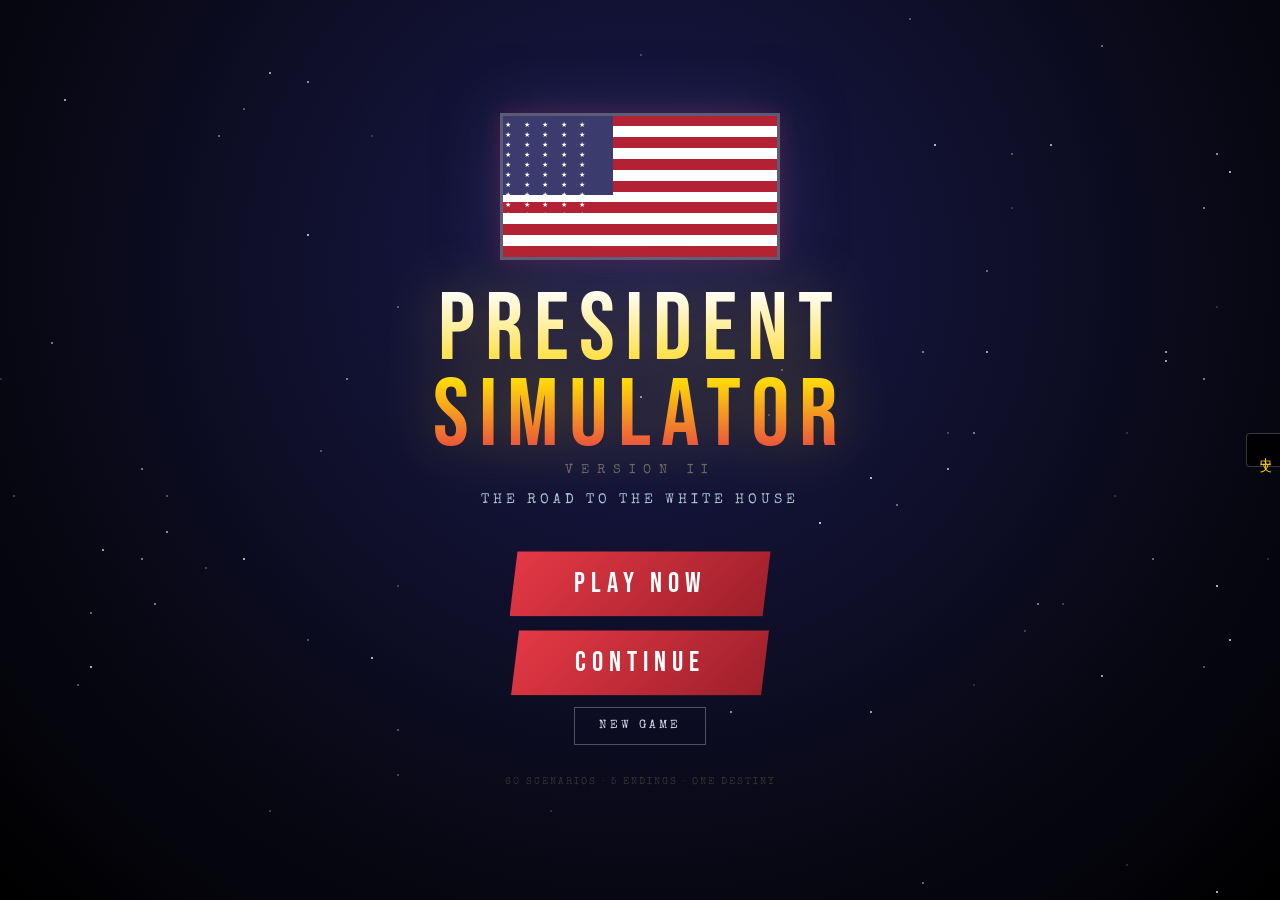
<file: index.html>
<!DOCTYPE html>
<html lang="en">
<head>
<meta charset="UTF-8">
<meta name="viewport" content="width=device-width, initial-scale=1.0">
<title>美国总统模拟器 V2 / US President Simulator V2</title>
<link href="https://fonts.googleapis.com/css2?family=Bebas+Neue&family=Playfair+Display:ital,wght@0,400;0,700;0,900;1,400;1,700&family=Special+Elite&family=Libre+Baskerville:wght@400;700&display=swap" rel="stylesheet">
<link rel="stylesheet" href="styles.css">
</head>
<body>
<div id="game">

<!-- INTRO -->
<div id="intro" class="screen active">
  <div class="stars-bg" id="starsBg"></div>
  <div class="intro-inner">
    <div class="flag-wrap">
      <div class="flag-stripes" id="flagStripes"></div>
      <div class="canton" id="canton"></div>
    </div>
    <div class="intro-title">PRESIDENT<br>SIMULATOR</div>
    <div class="intro-v2">VERSION II</div>
    <div class="intro-sub">THE ROAD TO THE WHITE HOUSE</div>
    <div class="intro-actions">
      <button id="play-btn" class="btn-play" onclick="startGame()">PLAY NOW</button>
      <div id="save-actions" class="intro-save-actions" hidden>
        <button id="continue-btn" class="btn-play" onclick="continueGame()">CONTINUE</button>
        <button id="new-game-btn" class="btn-secondary" onclick="newGame()">NEW GAME</button>
      </div>
      <div id="save-status" class="intro-save-status" hidden></div>
    </div>
    <div class="intro-credits">60 SCENARIOS &nbsp;·&nbsp; 5 ENDINGS &nbsp;·&nbsp; ONE DESTINY</div>
  </div>
</div>

<!-- CHARACTER SELECT -->
<div id="char-select" class="screen">
  <div class="sel-title">CHOOSE YOUR CANDIDATE</div>
  <div class="sel-sub">YOUR BELIEFS. YOUR DESTINY. YOUR AMERICA.</div>
  <div class="cands" id="candGrid"></div>
</div>

<!-- CAMPAIGN -->
<div id="campaign" class="screen">
  <div class="camp-header">
    <div class="camp-logo">⚡ CAMPAIGN 2024</div>
    <div class="camp-cand-name" id="campCandName"></div>
    <div class="ev-cnt" id="campEvCnt">EVENT 0 / 20</div>
  </div>
  <div class="stats-row" id="campStats"></div>
  <div class="camp-body">
    <div class="ev-card" id="eventCard"></div>
  </div>
</div>

<!-- ELECTION NIGHT -->
<div id="election-night" class="screen">
  <div class="en-body" id="enBody">
    <div class="en-logo">🗳️ ELECTION NIGHT</div>
    <div class="en-net">LIVE RESULTS • NETWORK NEWS 2024</div>
    <div class="ev-map"><div class="ev-map-dem" id="mapDem" style="width:0%"></div><div class="ev-map-rep" id="mapRep" style="width:0%"></div><div class="ev-map-mid"></div></div>
    <div class="ev-nums">
      <div class="evn-side evn-dem"><div class="evn-n" id="evnDem">0</div><div class="evn-lbl">DEMOCRATIC</div></div>
      <div class="evn-side evn-rep"><div class="evn-n" id="evnRep">0</div><div class="evn-lbl">REPUBLICAN</div></div>
    </div>
    <div class="en-status" id="enStatus">COUNTING VOTES...</div>
    <div class="en-winner" id="enWinner"></div>
  </div>
  <div class="ticker-bar"><div class="ticker-inner" id="tickerInner"></div></div>
</div>

<!-- PRESIDENCY -->
<div id="presidency" class="screen">
  <div class="np-header">
    <div class="np-name">🏛️ THE AMERICAN CHRONICLE</div>
    <div style="display:flex;flex-direction:column;align-items:flex-end;gap:2px">
      <div class="np-date" id="presDate">JANUARY 20, 2025</div>
      <div class="pres-event-counter" id="presEvCnt" style="font-family:Special Elite,cursive;font-size:10px;color:#aaa;letter-spacing:2px">DAY 1 OF 1460</div>
    </div>
  </div>
  <div class="np-stats" id="presStats"></div>
  <div class="np-body">
    <div class="np-card" id="presCard"></div>
  </div>
</div>

<!-- GAME OVER -->
<div id="game-over" class="screen">
  <div class="go-inner" id="goInner"></div>
</div>

</div><!-- #game -->

<!-- Language toggle button -->
<button id="lang-btn" onclick="toggleLang()">中文</button>


<script src="app.js"></script>
</body>
</html>
</file>
<file: styles.css>
*{margin:0;padding:0;box-sizing:border-box}
body{font-family:"Libre Baskerville",serif;overflow:hidden;background:#000;color:#fff;width:100vw;height:100vh;position:relative}
#game{width:100%;height:100%;position:relative}
.screen{display:none;width:100%;height:100%;position:absolute;top:0;left:0;flex-direction:column;align-items:center;justify-content:center}
.screen.active{display:flex}

/* INTRO */
#intro{background:radial-gradient(ellipse at 50% 30%,#1a1a4e 0%,#0a0a1a 60%,#000 100%);position:relative;overflow:hidden}
.stars-bg{position:absolute;inset:0;pointer-events:none;z-index:0}
.star-dot{position:absolute;width:2px;height:2px;background:#fff;border-radius:50%;animation:twinkle 3s infinite alternate}
@keyframes twinkle{0%{opacity:.2}100%{opacity:1}}
.intro-inner{position:relative;z-index:1;display:flex;flex-direction:column;align-items:center;gap:0}
.flag-wrap{width:280px;height:147px;border:3px solid rgba(255,255,255,.3);overflow:hidden;margin-bottom:28px;box-shadow:0 0 60px rgba(60,59,110,.6),0 0 20px rgba(178,34,52,.3)}
.flag-stripes{width:100%;height:100%;display:flex;flex-direction:column}
.fs{flex:1}
.fs.r{background:#B22234}.fs.w{background:#FFFFFF}
.canton{position:absolute;top:0;left:0;width:40%;height:calc(7/13*147px);background:#3C3B6E;display:flex;flex-wrap:wrap;align-items:center;justify-center:center;padding:4px 2px;gap:1px}
.flag-wrap{position:relative}
.star{color:#fff;font-size:7px;flex:0 0 calc(100%/6)}
.intro-title{font-family:"Bebas Neue",cursive;font-size:clamp(52px,9vw,96px);letter-spacing:10px;text-align:center;line-height:.9;background:linear-gradient(180deg,#fff 0%,#ffd60a 55%,#e63946 100%);-webkit-background-clip:text;-webkit-text-fill-color:transparent;background-clip:text;filter:drop-shadow(0 0 30px rgba(255,214,10,.3))}
.intro-v2{font-family:"Special Elite",cursive;font-size:13px;letter-spacing:8px;color:#666;margin-top:4px;text-align:center}
.intro-sub{font-family:"Special Elite",cursive;font-size:14px;letter-spacing:4px;color:#aac4d0;margin:16px 0 44px;text-align:center}
.btn-play{font-family:"Bebas Neue",cursive;font-size:28px;letter-spacing:6px;background:linear-gradient(135deg,#e63946,#9b1f2a);color:#fff;border:none;padding:16px 64px;cursor:pointer;clip-path:polygon(8px 0,100% 0,calc(100% - 8px) 100%,0 100%);box-shadow:0 0 40px rgba(230,57,70,.5);transition:all .3s;position:relative;overflow:hidden}
.btn-play:hover{transform:scale(1.06);box-shadow:0 0 70px rgba(230,57,70,.8)}
.btn-play::after{content:"";position:absolute;top:-50%;left:-80%;width:40%;height:200%;background:rgba(255,255,255,.2);transform:skewX(-20deg);transition:left .5s}
.btn-play:hover::after{left:150%}
.intro-actions{display:flex;flex-direction:column;align-items:center;gap:14px}
.intro-save-actions{display:flex;flex-direction:column;align-items:center;gap:12px}
.intro-save-status{font-family:"Special Elite",cursive;font-size:11px;letter-spacing:1.5px;color:#7f8c9f;text-align:center;max-width:520px;line-height:1.5}
.btn-secondary{font-family:"Special Elite",cursive;font-size:12px;letter-spacing:3px;background:transparent;color:#d8dce6;border:1px solid rgba(255,255,255,.28);padding:12px 24px;cursor:pointer;transition:all .2s}
.btn-secondary:hover{background:rgba(255,255,255,.08);border-color:#ffd60a;color:#ffd60a}
.intro-credits{font-family:"Special Elite",cursive;font-size:10px;color:#333;margin-top:32px;letter-spacing:2px}

/* CHARACTER SELECT */
#char-select{background:linear-gradient(180deg,#0a0a1a,#111130);overflow-y:auto;justify-content:flex-start;padding:32px 16px 32px}
.sel-title{font-family:"Bebas Neue",cursive;font-size:clamp(28px,5vw,52px);letter-spacing:6px;color:#ffd60a;text-shadow:0 0 20px rgba(255,214,10,.4);margin-bottom:6px;text-align:center}
.sel-sub{font-family:"Special Elite",cursive;font-size:12px;letter-spacing:3px;color:#666;margin-bottom:32px;text-align:center}
.cands{display:flex;gap:20px;flex-wrap:wrap;justify-content:center;max-width:960px}
.cand-card{width:280px;background:rgba(255,255,255,.03);border:1px solid rgba(255,255,255,.08);padding:28px 20px;cursor:pointer;transition:all .3s;position:relative;overflow:hidden;clip-path:polygon(0 0,calc(100%-14px) 0,100% 14px,100% 100%,14px 100%,0 calc(100%-14px))}
.cand-card:hover{transform:translateY(-6px)}
.cand-card.dem:hover{background:rgba(29,53,87,.25);box-shadow:0 0 50px rgba(29,53,87,.5),0 20px 40px rgba(0,0,0,.5)}
.cand-card.rep:hover{background:rgba(230,57,70,.12);box-shadow:0 0 50px rgba(230,57,70,.35),0 20px 40px rgba(0,0,0,.5)}
.cand-card.ind:hover{background:rgba(255,214,10,.08);box-shadow:0 0 50px rgba(255,214,10,.25),0 20px 40px rgba(0,0,0,.5)}
.cand-card.dem{border-color:rgba(29,53,87,.6)}
.cand-card.rep{border-color:rgba(230,57,70,.6)}
.cand-card.ind{border-color:rgba(255,214,10,.6)}
.cand-emo{font-size:52px;display:block;text-align:center;margin-bottom:14px}
.cand-name{font-family:"Bebas Neue",cursive;font-size:26px;letter-spacing:3px;text-align:center;margin-bottom:3px}
.cand-card.dem .cand-name{color:#4dabf7}
.cand-card.rep .cand-name{color:#ff6b6b}
.cand-card.ind .cand-name{color:#ffd60a}
.cand-party{font-family:"Special Elite",cursive;font-size:10px;letter-spacing:3px;color:#555;text-align:center;margin-bottom:14px;text-transform:uppercase}
.cand-bio{font-size:12px;color:#bbb;line-height:1.6;text-align:center;margin-bottom:16px}
.cand-tags{display:flex;gap:6px;flex-wrap:wrap;justify-content:center}
.tag{font-family:"Special Elite",cursive;font-size:9px;padding:3px 7px;letter-spacing:1px;border-radius:2px}
.dem .tag{background:rgba(77,171,247,.15);color:#4dabf7;border:1px solid rgba(77,171,247,.25)}
.rep .tag{background:rgba(255,107,107,.15);color:#ff6b6b;border:1px solid rgba(255,107,107,.25)}
.ind .tag{background:rgba(255,214,10,.12);color:#ffd60a;border:1px solid rgba(255,214,10,.22)}
.cand-bonus{font-size:10px;font-family:"Special Elite",cursive;color:#666;text-align:center;margin-top:10px;font-style:italic}

/* STATS BAR (campaign) */
.camp-header{background:rgba(0,0,0,.7);border-bottom:2px solid rgba(255,255,255,.08);padding:10px 20px;display:flex;align-items:center;gap:12px;flex-shrink:0;width:100%}
.camp-logo{font-family:"Bebas Neue",cursive;font-size:18px;letter-spacing:3px;color:#ffd60a}
.camp-cand-name{font-family:"Special Elite",cursive;font-size:12px;color:#888;letter-spacing:2px}
.ev-cnt{font-family:"Special Elite",cursive;font-size:11px;color:#555;margin-left:auto;letter-spacing:1px}
.stats-row{background:rgba(0,0,0,.6);border-bottom:1px solid rgba(255,255,255,.06);padding:8px 20px;display:flex;gap:16px;flex-wrap:wrap;flex-shrink:0;width:100%}
.stat-it{display:flex;align-items:center;gap:8px;flex:1;min-width:130px}
.slabel{font-family:"Special Elite",cursive;font-size:10px;letter-spacing:2px;color:#777;white-space:nowrap}
.sbar-o{flex:1;height:7px;background:rgba(255,255,255,.08);border-radius:4px;overflow:hidden}
.sbar-i{height:100%;border-radius:4px;transition:width .7s cubic-bezier(.4,0,.2,1)}
.sa .sbar-i{background:linear-gradient(90deg,#4dabf7,#74c0fc);box-shadow:0 0 8px rgba(77,171,247,.4)}
.sf .sbar-i{background:linear-gradient(90deg,#ffd60a,#ffe066);box-shadow:0 0 8px rgba(255,214,10,.4)}
.se .sbar-i{background:linear-gradient(90deg,#51cf66,#8ce99a);box-shadow:0 0 8px rgba(81,207,102,.4)}
.sval{font-family:"Bebas Neue",cursive;font-size:13px;min-width:26px;text-align:right}

/* CAMPAIGN EVENTS */
#campaign{justify-content:flex-start;background:linear-gradient(180deg,#07070f,#0d1525)}
.camp-body{flex:1;display:flex;flex-direction:column;align-items:center;justify-content:center;padding:20px;overflow-y:auto;width:100%}
.ev-card{max-width:660px;width:100%;background:rgba(255,255,255,.025);border:1px solid rgba(255,255,255,.07);overflow:hidden;box-shadow:0 24px 64px rgba(0,0,0,.6);animation:cardIn .4s ease-out}
@keyframes cardIn{from{opacity:0;transform:translateY(18px)}to{opacity:1;transform:translateY(0)}}
.ev-tag{font-family:"Special Elite",cursive;font-size:9px;letter-spacing:4px;padding:7px 18px;background:rgba(255,255,255,.04);border-bottom:1px solid rgba(255,255,255,.06);color:#555;text-transform:uppercase}
.ev-hl{font-family:"Bebas Neue",cursive;font-size:clamp(22px,4vw,38px);letter-spacing:2px;padding:20px 20px 10px;line-height:1.1;background:linear-gradient(180deg,#fff,#ccc);-webkit-background-clip:text;-webkit-text-fill-color:transparent;background-clip:text}
.ev-body{font-size:13px;color:#999;line-height:1.7;padding:0 20px 16px}
.ev-flavor{font-family:"Special Elite",cursive;font-size:11px;color:#444;padding:10px 20px;border-top:1px solid rgba(255,255,255,.04);border-bottom:1px solid rgba(255,255,255,.04);font-style:italic;background:rgba(255,255,255,.015);margin-bottom:16px}
.choices{display:flex;flex-direction:column;gap:8px;padding:0 20px 20px}
.ch-btn{background:rgba(255,255,255,.03);border:1px solid rgba(255,255,255,.08);color:#ccc;padding:12px 16px 12px 28px;text-align:left;cursor:pointer;font-family:"Libre Baskerville",serif;font-size:12.5px;line-height:1.5;transition:all .22s;position:relative}
.ch-btn::before{content:"►";position:absolute;left:10px;top:50%;transform:translateY(-50%) scale(0);color:#ffd60a;font-size:9px;transition:transform .18s}
.ch-btn:hover{background:rgba(255,255,255,.08);border-color:rgba(255,255,255,.25);color:#fff;transform:translateX(3px)}
.ch-btn:hover::before{transform:translateY(-50%) scale(1)}
.ch-eff{font-size:10.5px;color:#555;margin-top:3px;font-style:italic}

/* ELECTION NIGHT */
#election-night{background:#000;flex-direction:column}
.en-body{flex:1;display:flex;flex-direction:column;align-items:center;justify-content:center;padding:20px;position:relative;z-index:1}
.en-logo{font-family:"Bebas Neue",cursive;font-size:clamp(28px,5vw,56px);color:#e63946;letter-spacing:6px;text-shadow:0 0 40px rgba(230,57,70,.7);margin-bottom:4px}
.en-net{font-family:"Special Elite",cursive;font-size:13px;letter-spacing:5px;color:#555;margin-bottom:36px}
.ev-map{width:min(480px,90vw);height:56px;background:rgba(255,255,255,.04);border:1px solid rgba(255,255,255,.1);border-radius:3px;overflow:hidden;display:flex;margin-bottom:20px;position:relative}
.ev-map-dem{background:linear-gradient(90deg,#1d3557,#2d6a9f);height:100%;transition:width 1.2s ease-in-out}
.ev-map-rep{background:linear-gradient(90deg,#c1121f,#e63946);height:100%;transition:width 1.2s ease-in-out}
.ev-map-mid{position:absolute;left:50%;top:0;bottom:0;width:2px;background:rgba(255,255,255,.35)}
.ev-map-mid::after{content:"270";position:absolute;top:-18px;left:50%;transform:translateX(-50%);font-family:"Special Elite",cursive;font-size:10px;color:rgba(255,255,255,.4)}
.ev-nums{display:flex;gap:48px;margin-bottom:36px}
.evn-side{text-align:center}
.evn-n{font-family:"Bebas Neue",cursive;font-size:clamp(52px,9vw,90px);line-height:1}
.evn-dem .evn-n{color:#4dabf7;text-shadow:0 0 30px rgba(77,171,247,.5)}
.evn-rep .evn-n{color:#ff6b6b;text-shadow:0 0 30px rgba(255,107,107,.5)}
.evn-lbl{font-family:"Special Elite",cursive;font-size:11px;letter-spacing:3px;color:#555}
.en-status{font-family:"Bebas Neue",cursive;font-size:clamp(18px,3.5vw,32px);letter-spacing:4px;color:#ffd60a;min-height:40px;text-align:center}
.en-winner{font-family:"Bebas Neue",cursive;font-size:clamp(24px,4.5vw,48px);letter-spacing:4px;margin-top:16px;animation:pulse 1s ease-in-out infinite alternate;text-align:center}
@keyframes pulse{from{opacity:.7;transform:scale(.97)}to{opacity:1;transform:scale(1.03)}}
.ticker-bar{position:absolute;bottom:0;left:0;right:0;background:#e63946;padding:9px 0;overflow:hidden;flex-shrink:0}
.ticker-inner{white-space:nowrap;display:inline-flex;animation:tick 14s linear infinite}
.ticker-item{font-family:"Bebas Neue",cursive;font-size:16px;letter-spacing:3px;color:#fff;padding:0 48px}
@keyframes tick{0%{transform:translateX(0)}100%{transform:translateX(-50%)}}

/* PRESIDENCY */
#presidency{background:#f5f0e8;color:#1a1a2e;justify-content:flex-start}
.np-header{background:#f5f0e8;border-bottom:3px solid #1a1a2e;padding:10px 22px;display:flex;align-items:center;justify-content:space-between;flex-shrink:0;width:100%;box-shadow:0 1px 6px rgba(0,0,0,.1)}
.np-name{font-family:"Playfair Display",serif;font-size:clamp(18px,3vw,28px);font-weight:900;color:#1a1a2e;letter-spacing:2px}
.np-date{font-family:"Special Elite",cursive;font-size:10px;color:#888;letter-spacing:2px}
.np-stats{background:#ede8dc;border-bottom:2px solid #1a1a2e;padding:7px 22px;display:flex;gap:14px;flex-wrap:wrap;flex-shrink:0;width:100%}
.ps-it{display:flex;align-items:center;gap:7px;flex:1;min-width:110px}
.ps-lbl{font-family:"Special Elite",cursive;font-size:9px;letter-spacing:2px;color:#888;white-space:nowrap}
.ps-bar-o{flex:1;height:5px;background:rgba(0,0,0,.12);border-radius:3px;overflow:hidden}
.ps-bar-i{height:100%;border-radius:3px;transition:width .7s}
.ps-appr .ps-bar-i{background:linear-gradient(90deg,#1d3557,#4dabf7)}
.ps-econ .ps-bar-i{background:linear-gradient(90deg,#1b5e20,#4caf50)}
.ps-mil .ps-bar-i{background:linear-gradient(90deg,#b71c1c,#ef5350)}
.ps-med .ps-bar-i{background:linear-gradient(90deg,#4a148c,#9c27b0)}
.ps-val{font-family:"Playfair Display",serif;font-weight:700;font-size:11px;color:#1a1a2e;min-width:20px}
.np-body{flex:1;display:flex;flex-direction:column;align-items:center;padding:20px;overflow-y:auto;width:100%}
.np-card{max-width:660px;width:100%;background:#faf6ef;border:1px solid #c8c0b0;box-shadow:2px 3px 12px rgba(0,0,0,.15);animation:cardIn .4s ease-out}
.np-banner{background:#1a1a2e;color:#f5f0e8;padding:7px 18px;font-family:"Special Elite",cursive;font-size:9px;letter-spacing:4px;display:flex;justify-content:space-between}
.np-hl{font-family:"Playfair Display",serif;font-weight:900;font-size:clamp(20px,3.5vw,34px);line-height:1.15;color:#1a1a2e;padding:18px 20px 10px;border-bottom:1px solid #c8c0b0}
.np-dateline{font-family:"Special Elite",cursive;font-size:9px;color:#aaa;padding:8px 20px 0;letter-spacing:2px}
.np-body-text{font-family:"Libre Baskerville",serif;font-size:12.5px;color:#333;line-height:1.8;padding:10px 20px 16px}
.np-quote{font-family:"Playfair Display",serif;font-style:italic;font-size:14px;color:#8b0000;padding:14px 20px;border-top:2px solid #1a1a2e;border-bottom:1px solid #c8c0b0;margin:0 20px 14px;text-align:center}
.np-choices{display:flex;flex-direction:column;gap:7px;padding:0 20px 20px}
.np-ch{background:#f0ece0;border:1px solid #c8c0b0;color:#1a1a2e;padding:11px 14px;text-align:left;cursor:pointer;font-family:"Libre Baskerville",serif;font-size:12.5px;line-height:1.5;transition:all .2s}
.np-ch:hover{background:#e6e0d0;border-color:#1a1a2e;box-shadow:inset 3px 0 0 #8b0000}
.np-ch-eff{font-size:10.5px;color:#999;margin-top:3px;font-style:italic}

/* GAME OVER */
#game-over{background:radial-gradient(ellipse at center,#0d0d2b,#000);overflow-y:auto;justify-content:flex-start;padding:40px 20px}
.go-inner{display:flex;flex-direction:column;align-items:center;width:100%;max-width:700px;margin:0 auto}
.go-emoji{font-size:80px;margin-bottom:16px;animation:pop .5s cubic-bezier(.175,.885,.32,1.275)}
@keyframes pop{from{transform:scale(0)}to{transform:scale(1)}}
.go-title{font-family:"Bebas Neue",cursive;font-size:clamp(38px,7vw,72px);letter-spacing:6px;text-align:center;margin-bottom:10px;line-height:1}
.go-sub{font-family:"Playfair Display",serif;font-style:italic;font-size:clamp(14px,2vw,20px);color:#888;text-align:center;margin-bottom:32px;line-height:1.5;max-width:560px}
.go-stats{display:flex;gap:20px;flex-wrap:wrap;justify-content:center;margin-bottom:32px}
.go-stat{text-align:center;background:rgba(255,255,255,.04);border:1px solid rgba(255,255,255,.08);padding:14px 20px;min-width:90px}
.go-stat-v{font-family:"Bebas Neue",cursive;font-size:36px;display:block;margin-bottom:3px}
.go-stat-l{font-family:"Special Elite",cursive;font-size:9px;letter-spacing:2px;color:#777}
.go-desc{font-family:"Playfair Display",serif;font-size:13px;color:#999;line-height:1.8;text-align:center;max-width:560px;margin-bottom:32px}
.btn-restart{font-family:"Bebas Neue",cursive;font-size:22px;letter-spacing:4px;background:transparent;color:#ffd60a;border:2px solid #ffd60a;padding:13px 44px;cursor:pointer;transition:all .3s;margin:6px}
.btn-restart:hover{background:rgba(255,214,10,.1);box-shadow:0 0 25px rgba(255,214,10,.3)}

/* NOTIFICATION */
.notif{position:fixed;top:16px;right:16px;background:rgba(0,0,0,.9);border-left:4px solid #ffd60a;padding:11px 15px;max-width:270px;z-index:9999;animation:notifIn .3s ease-out;backdrop-filter:blur(8px)}
@keyframes notifIn{from{opacity:0;transform:translateX(16px)}to{opacity:1;transform:translateX(0)}}
.notif-t{font-family:"Special Elite",cursive;font-size:10px;letter-spacing:2px;color:#ffd60a;margin-bottom:3px}
.notif-m{font-family:"Libre Baskerville",serif;font-size:11.5px;color:#ddd;line-height:1.4}
.notif.pos{border-color:#51cf66}.notif.pos .notif-t{color:#51cf66}
.notif.neg{border-color:#ff6b6b}.notif.neg .notif-t{color:#ff6b6b}
.notif.neu{border-color:#ffd60a}.notif.neu .notif-t{color:#ffd60a}

/* Impeachment warning */
.danger-glow{animation:dangerPulse 1.5s infinite}
@keyframes dangerPulse{0%,100%{box-shadow:0 0 0 rgba(255,0,0,0)}50%{box-shadow:0 0 30px rgba(255,0,0,.4)}}

/* Language toggle */
#lang-btn{position:fixed;top:50%;right:0;left:auto;transform:translateY(-50%);z-index:99999;background:rgba(0,0,0,.82);border:1px solid rgba(255,255,255,.22);border-right:none;color:#ffd60a;font-family:"Special Elite",cursive;font-size:12px;letter-spacing:2px;padding:14px 8px;cursor:pointer;backdrop-filter:blur(6px);transition:all .2s;border-radius:4px 0 0 4px;writing-mode:vertical-rl;text-orientation:mixed}
#lang-btn:hover{background:rgba(255,214,10,.15);border-color:#ffd60a;padding-right:12px}
</file>
